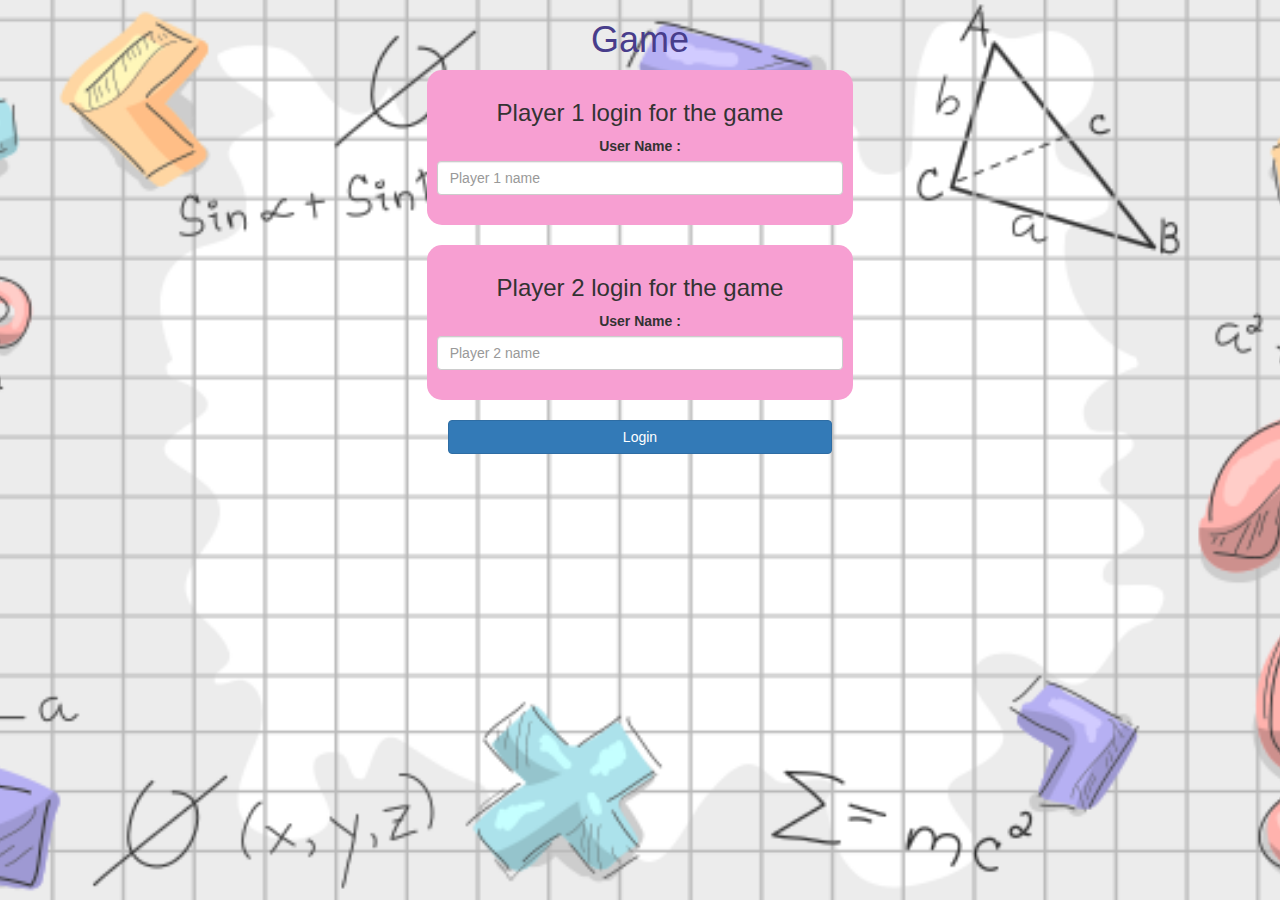
<file: index.html>
<html>
<head>
	<title>The Maths Quiz Game!!</title>

<meta name="viewport" content="width=device-width, initial-scale=1">
<link rel="stylesheet" href="https://maxcdn.bootstrapcdn.com/bootstrap/3.4.0/css/bootstrap.min.css">
<script src="https://ajax.googleapis.com/ajax/libs/jquery/3.4.1/jquery.min.js"></script>
<script src="https://maxcdn.bootstrapcdn.com/bootstrap/3.4.0/js/bootstrap.min.js"></script>

<link rel="stylesheet" type="text/css" href="style.css">

<script src="quiz_game_login.js"></script>
</head>
<body>
	<center>
		<h1>Game</h1>
		<div class="col-lg-4 col-sm-8 col-xs-11 login_div1">
			<h3>Player 1 login for the game</h3>
			<label>User Name :</label>
			<input type="text" id="player1_name_input" class="form-control" placeholder="Player 1 name">
			<br>
		</div>
		<br>
		<div class="col-lg-4 col-sm-8 col-xs-11 login_div2">
			<h3>Player 2 login for the game</h3>
			<label>User Name :</label>
			<input type="text" id="player2_name_input" class="form-control" placeholder="Player 2 name">
			<br>
		</div>
		<br>
		<button style="width: 30%;" class="btn btn-primary" onclick="addUser();">Login</button>
	</center>
</body>
</html>
</file>
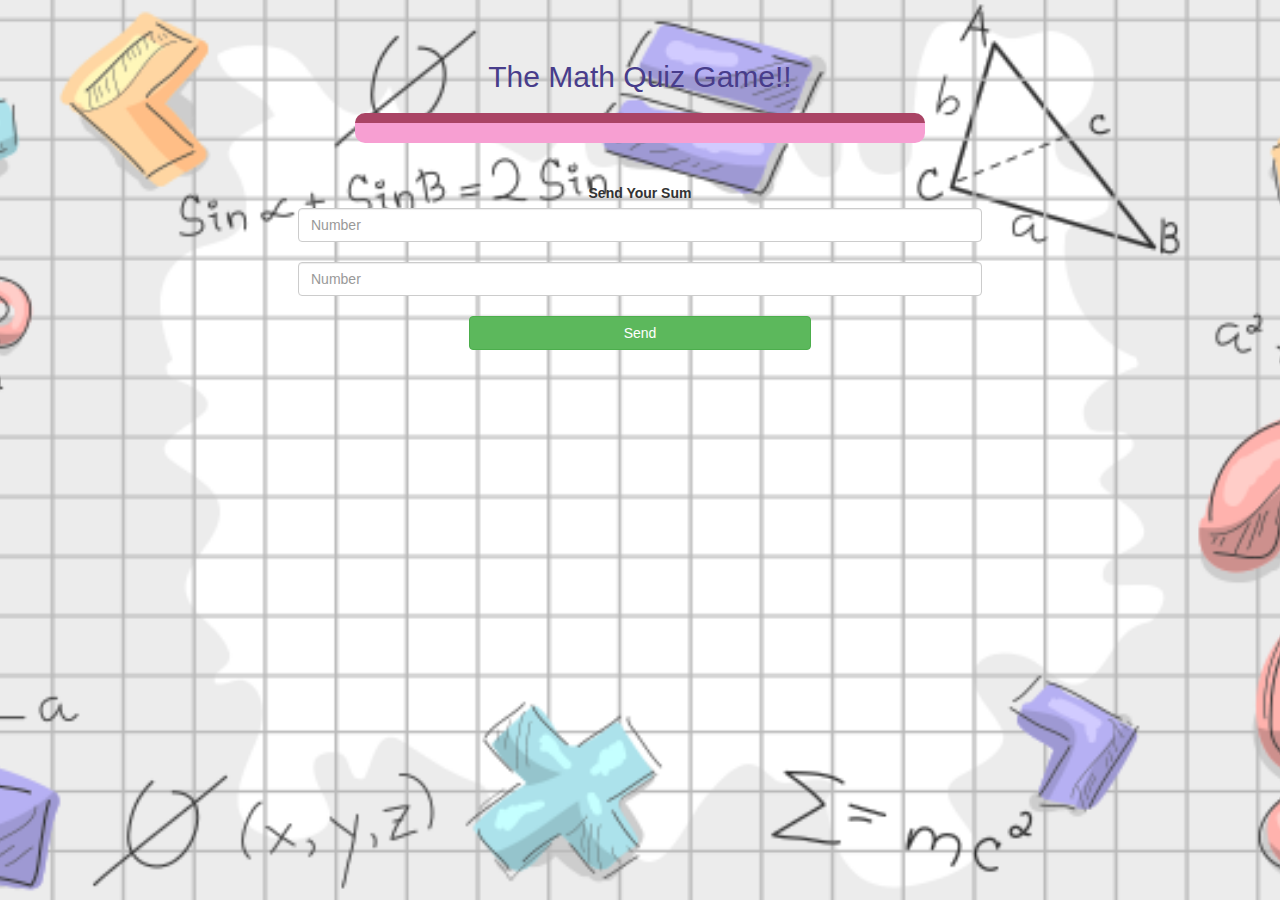
<file: maths_game_page.html>
<html>
<head>
	<title>The Maths Quiz Game!!</title>

<meta name="viewport" content="width=device-width, initial-scale=1">
<link rel="stylesheet" href="https://maxcdn.bootstrapcdn.com/bootstrap/3.4.0/css/bootstrap.min.css">
<script src="https://ajax.googleapis.com/ajax/libs/jquery/3.4.1/jquery.min.js"></script>
<script src="https://maxcdn.bootstrapcdn.com/bootstrap/3.4.0/js/bootstrap.min.js"></script>

<link rel="stylesheet" type="text/css" href="style.css">

<script src="quiz_game_page.js"></script>
</head>
<body>
    <h4 id="player1_name"></h4><span id="player1_score"></span>
    <br>
    <h4 id="player2_name"></h4><span id="player2_score"></span>

    <div class="container">
        <center>
            <h2 style="color: darkslateblue;">The Math Quiz Game!!</h2>
            <h3 id="player_question"></h3>
            <h3 id="player_answer"></h3>
            <div id="output" class="col-lg-6"></div>
            <br>
            <br>
            <label>Send Your Sum</label>
            <input type="text" id="number1" class="form-control" placeholder="Number">
            <br>
            <input type="text" id="number2" class="form-control" placeholder="Number">
            <br>
            <button onclick="send();" class="btn btn-success" style="width:30%;">Send</button>
        </center>
    </div>
</body>
</html>
</file>
<file: style.css>
body
{
	background-image: url("Maths\ Quiz.png");
	background-position: center;
    background-size: cover;
}

	.login_div1 , .login_div2
	{
		background: rgb(247, 159, 210);
		padding: 10px;
		float: none;
		border-radius: 15px;
	}


#player1_name , #player2_name
{
	display: inline-block;
	margin-left: 20px;
}
#number1
{
	width: 60%;
}

#number2
{
	width: 60%;
}
#word_display
{
	letter-spacing: 5px;
}
#output
{
background: rgb(247, 159, 210);
border-radius: 10px;
border-top: 10px solid #AA4465;
padding: 10px;
float: none;
text-align: left;
}

h1
{
	color: darkslateblue;
}
</file>
